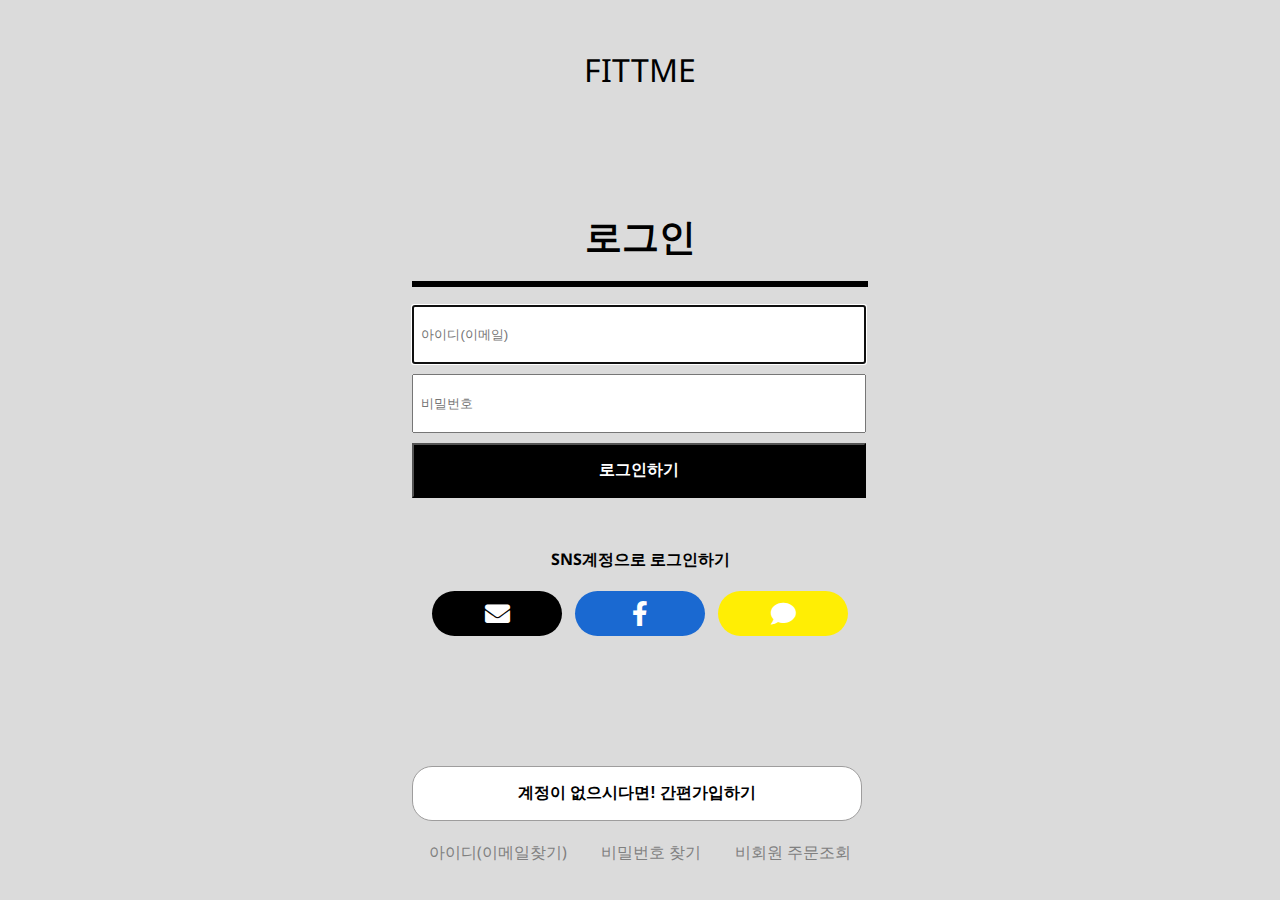
<file: FITTME/login.html>
<!DOCTYPE html>
<html lang="en" dir="ltr">

<head>
  <meta charset="utf-8">
  <title>login</title>

  <link rel="stylesheet" href="css/style.css">
  <link rel="stylesheet" href="css/style_login.css">
  <link rel="preconnect" href="https://fonts.gstatic.com">
  <link href="https://fonts.googleapis.com/css2?family=Noto+Sans&display=swap" rel="stylesheet">
  <link rel="preconnect" href="https://fonts.gstatic.com">
  <link href="https://fonts.googleapis.com/css2?family=Noto+Serif&display=swap" rel="stylesheet">
  <link rel="stylesheet" href="https://use.fontawesome.com/releases/v5.2.0/css/all.css">
</head>

<body>
  <div class="navbar__logo">
    <a href="index.html">FITTME</a>
  </div>
  <div class="main_login">
      <ul class="login_page">
        <form action="http://localhost/toypj/login.php">
          <ul class="login_input">
            <li class="login_main_latter">로그인</li>
            <li><hr></hr></li>
            <li><input class="input"type="text" name="id" placeholder="  아이디(이메일)" autofocus ></li>
            <li><input class="input"type="password" name="pwd" placeholder="  비밀번호" autocomplete="off"></li>
            <li><input class="logbtn"type="submit" value="로그인하기"></li>
          </ul>
        </form>
        <ul class="login_sns">
          <li>SNS계정으로 로그인하기</li>
        </ul>
        <ul class="login_sns_icon">
          <li><button class="icon_e"><i class="fas fa-envelope"></i></button></li>
          <li><button class="icon_f"><i class="fab fa-facebook-f"></i></button></li>
          <li><button class="icon_k"><i class="fas fa-comment"></i></button></li>
        </ul>
        <ul class="join_btn">
          <li><button onclick="document.location.href='index_joinus.html'">계정이 없으시다면! 간편가입하기</button></li>
        </ul>
        
        <ul class="login_search">
          <li><a href="#">아이디(이메일찾기)</a></li>
          <li><a href="#">비밀번호 찾기</a</li>
          <li><a href="#">비회원 주문조회</a></li>
        </ul>
      </ul>
    
  </div>
</body>

</html>
</file>
<file: FITTME/css/style.css>
:root {
  /* color */
  --white-color: #fff;
  --black-color: #140a00;
  --blue-color: #045fd4;
  --red-color: #ff0000;
  --grey-dark-color: #585353;
  --grey-light1-color: #9e9d9d;
  --grey-light2-color: #696464;
  --grey-font-color: #808080;

/* font-size */
--font-large: 2.7rem;
--font-lesslarge:2.5rem;
--font-regular:2rem;
--font-lessregular:1.9rem;
--font-medium:1.7rem;
--font-lessmedium:1.5rem;
--font-small:1.4rem;
--font-moresmall: 0.8rem;




}
body {
  background-color: #dbdbdb;
  padding-bottom: 0px;
  font-family: "Noto Sans";
}

.navbar__logo a {
  text-decoration: none;
  color: black;
}

.navbar__logo {
  text-align: center;
  /* font-weight:  bold; */
  font-size: var(--font-regular);
  padding-top: 40px;
}

.navbar__menu a {
  text-decoration: none;
  color: var(--grey-font-color);
}

.navbar__menu {
  /* display: inline; */
  padding-left: 3%;
  line-height: 1.5;
  font-weight: 550;
  list-style: none;
  margin: 0px;
}

.navbar__menu li {
  padding: 3px 5px;
}

.navbar__menu a:hover {
  color: var(--grey-dark-color);
  font-weight: 600;
  transition: 0.1s;
}

.navbar__login a {
  text-decoration: none;
  color: var(--grey-font-color);
}

.navbar__login {
  top: 6%;
  display: flex;
  position: absolute;
  padding-left: 90%;
  margin-top: 0px;
  font-weight: 530;
  list-style: none;
  padding-top: 0;
}

#mypage {
  padding-left: 10px;
}

/* @media screen and (max-width:) */
/* .wap1{
  text-align: center; margin: 0px; position: relative; bottom: 20px;

/* 315 × 589 */
}
/* .wap1 #main_model{
height: 650px;
} */
/*
.notice__hover1 img{
  display: inline;
  height: 620px;

} */
.main1 {
  display: none;
  width: 0%;
  position: absolute;
  background-position: center;
  display: none;
  margin: 0;
}

.main1 > img {
  height: 780px;
  left: 38%;
  position: fixed;
  display: block;
  background-position: center;
  margin: 0;
}

.main1 > .cover {
  position: absolute;
  background-repeat: no-repeat;
  opacity: 0;
  transition: opacity 1.3s;
}

.main1 > .cover > img {
  position: fixed;
  display: block;
  height: 780px;
  background-position: center;
  margin: 0;
  left: 38%;
}

.main1:hover > .cover {
  opacity: 1;
}

.sentence {
  display: inline;
  /* display:flex; */
}

#sen1 {
  position: absolute;
  top: 460px;
  padding-left: 3%;
  display: inline;
  flex-direction: column;
  font-size: var(--font-large);
  line-height: 1.2;
}

#sen2 {
  position: absolute;
  top: 590px;
  padding-left: 3%;
  display: inline;
  flex-direction: column;
  font-size: var(--font-moresmall);
  opacity: 40%;
}

.navbar__joinus {
  list-style: none;
  display: flex;
}

.navbar__joinus a {
  text-decoration: none;
  color: var(--grey-font-color);
}

.navbar__joinus > .joinus {
  position: absolute;
  font-size: var(--font-small);
  top: 663px;
  padding-left: 3.3%;
}

.navbar__joinus > .joinus_icon {
  position: absolute;
  font-size: 1.7rem;
  padding-left: 10px;
  top: 660px;
  padding-left: 8%;
  opacity: 70%;
}
.navbar__joinus :hover a {
  color: var(--grey-dark-color);
  font-weight: 600;
  font-size: var(--font-lessregular);
  transition: 0.3s;
}

.navbar__icons {
  list-style: none;
  display: flex;
}

.navbar__icons a {
  color: #656565;
  text-decoration: none;
}
.navbar__icons > .fbook {
  position: absolute;
  top: 940px;
  padding-left: 3%;
  font-size: var(--font-small);
}

.navbar__icons > .insta {
  position: absolute;
  padding-left: 4.3%;
  top: 940px;
  font-size: var(--font-lessmedium);
}
.fbook :hover {
  transition: 0.1s;
  color: var(--black-color);
}
.insta :hover {
  transition: 0.1s;
  color: var(--black-color);
}

.login p,
.login input {
  align-items: center;
  justify-content: center;
}

@media screen and (max-width: 1652px) {
  .joinus {
    visibility: hidden;
  }
  .joinus_icon a {
    font-size: var(--font-lesslarge);
    color: var(--grey-light1-color);
  }
  .navbar__joinus :hover a {
    color: var(--grey-light2-color);
    font-size: var(--font-large);
    transition: 0.3s;
  }
}
</file>
<file: FITTME/css/style_login.css>
:root {
  /* color */
  --white-color: #fff;
  --black-color: #000000;
  --blue-color: #1a69d1;
  --yellow-color: #ffee04;
  --grey-dark-color: #585353;
  --grey-light1-color: #9e9d9d;
  --grey-light2-color: #696464;
  --grey-font-color: #808080;

  /* font-size */
  --font-large: 2.7rem;
  --font-lesslarge: 2.5rem;
  --font-moreregular: 2.3rem;
  --font-regular: 2rem;
  --font-lessregular: 1.9rem;
  --font-medium: 1.7rem;
  --font-lessmedium: 1.5rem;
  --font-small: 1.4rem;
  --font-smaller: 1rem;
  --font-moresmall: 0.8rem;
}

.main_login {
  display: flex;
  align-items: center;
  flex-direction: column;
  padding-top: 100px;
  margin: 0;
}
.login_page {
  margin: 0;
  padding-left: 0;
}
.login_page ul {
  padding: 10px 0;
}
.login_input,
.login_sns,
.login_page li,
.login_search {
  list-style: none;
}
.login_input li {
  padding-top: 10px;
}
button {
  cursor: pointer;
  border: none;
  outline: none;
  margin: 0 auto;
}
.login_main_latter {
  font-size: var(--font-moreregular);
  color: var(--black-color);
  font-weight: bold;
  text-align: center;
}

hr {
  border: solid 3px var(--black-color);
  background-color: var(--black-color);
  width: 450px;
}

.input,
.logbtn {
  width: 450px;
  height: 55px;
  margin: 0;
  padding: 0;
}

.logbtn {
  background-color: var(--black-color);
  color: var(--white-color);
  border-color: var(--black-color);
  font-weight: bolder;
  font-size: var(--font-smaller);
  width: 454px;
  cursor: pointer;
}

.login_sns {
  font-size: var(--font-mall);
  font-weight: bold;
  text-align: center;
}
.login_sns li {
  padding-top: 30px;
}
.login_sns_icon {
  margin: 0 20px;
  justify-content: space-between;
  display: flex;
  color: var(--white-color);
}

.login_sns_icon button {
  width: 130px;
  height: 45px;
  border-radius: 50px;
}
.login_sns_icon :hover {
  opacity: 80%;
}
.login_sns_icon i {
  color: var(--white-color);
  font-size: 25px;
}
.icon_e {
  background-color: var(--black-color);
}
.icon_f {
  background-color: var(--blue-color);
}
.icon_k {
  background-color: var(--yellow-color);
}
.join_btn li {
  padding-top: 110px;
}
.join_btn button {
  width: 450px;
  height: 55px;
  border-radius: 20px;
  border-style: solid;
  border-width: 1.5px;
  border-color: var(--grey-light1-color);
  background-color: var(--white-color);
  font-size: var(--font-smaller);
  font-weight: bolder;
}
.join_btn button:hover {
  opacity: 70%;
}
.login_search {
  display: flex;
  justify-content: space-around;
}
.login_search a {
  text-decoration: none;
  color: var(--grey-font-color);
}
</file>
